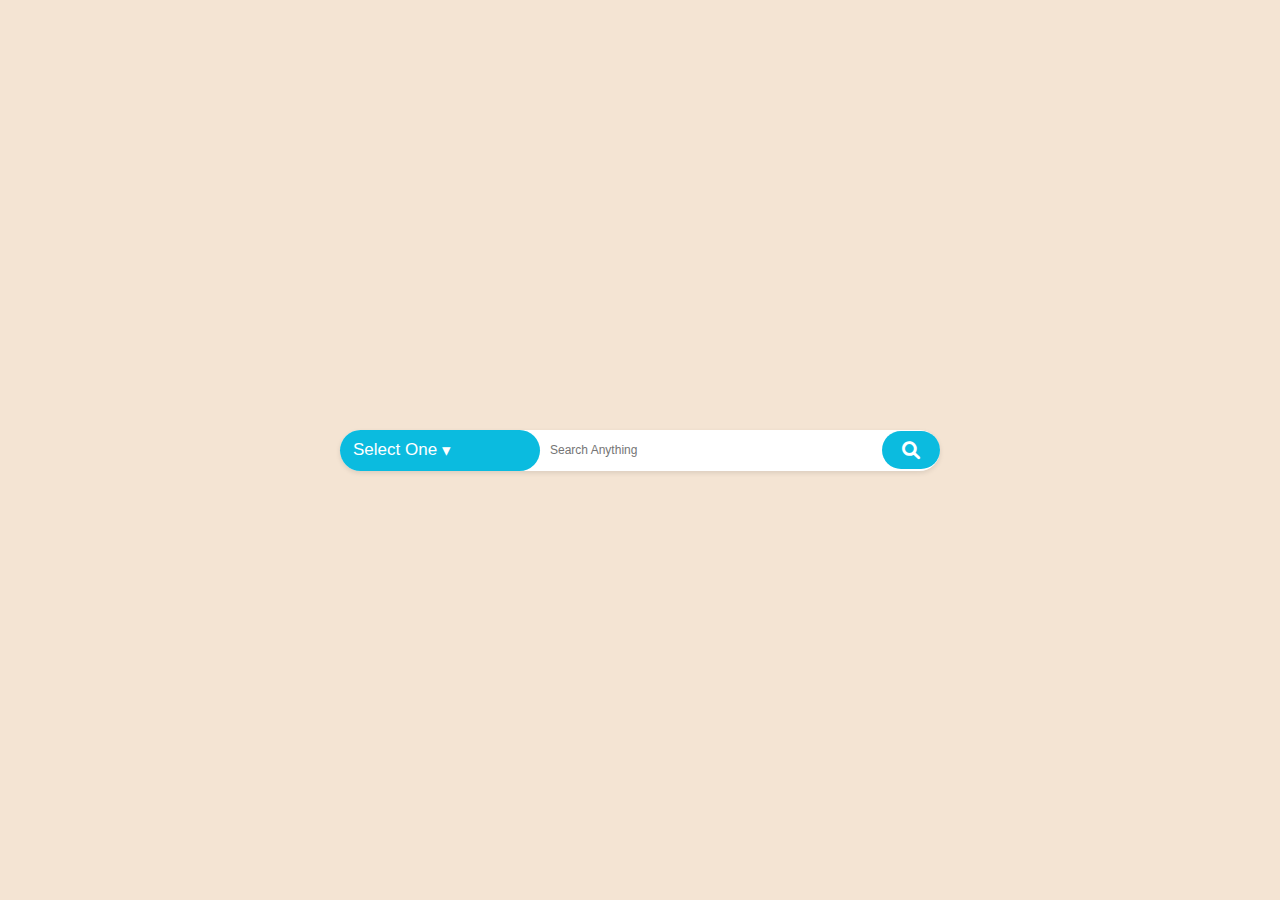
<file: Week1/project1/index.html>
<!DOCTYPE html>
<html lang="en">
<head>
    <title>choose</title>
    <meta charset="UTF-8">
    <meta name="viewport" content="width=device-width, initial-scale=1.0">
    <title>Search Interface</title>
    <link rel="stylesheet" href="styles.css">
    <link rel="stylesheet" href="https://cdnjs.cloudflare.com/ajax/libs/font-awesome/6.0.0-beta3/css/all.min.css">
</head>
<body>
    <div class="search-container">
        <div class="dropdown">
            <button class="dropbtn">Select One <span>&#9662;</span></button>
            <div class="dropdown-content">
                <a href="#" onclick="selectOption('Everything')">Everything</a>
                <a href="#" onclick="selectOption('Software Development')">Software Development</a>
                <a href="#" onclick="selectOption('Web Development')">Web Development</a>
                <a href="#" onclick="selectOption('Data Analyst')">Data Analyst</a>
                <a href="#" onclick="selectOption('IT Consultant')">IT Consultant</a>
                <a href="#" onclick="selectOption('Network Administrator')">Network Administrator</a>
            </div>
        </div>
        <input type="text" class="search-input" id="searchInput" placeholder="Search Anything">
        <button class="search-button">
            <i class="fas fa-search"></i>
        </button>
    </div>
    <script src="script.js"></script>
</body>
</html>
</file>
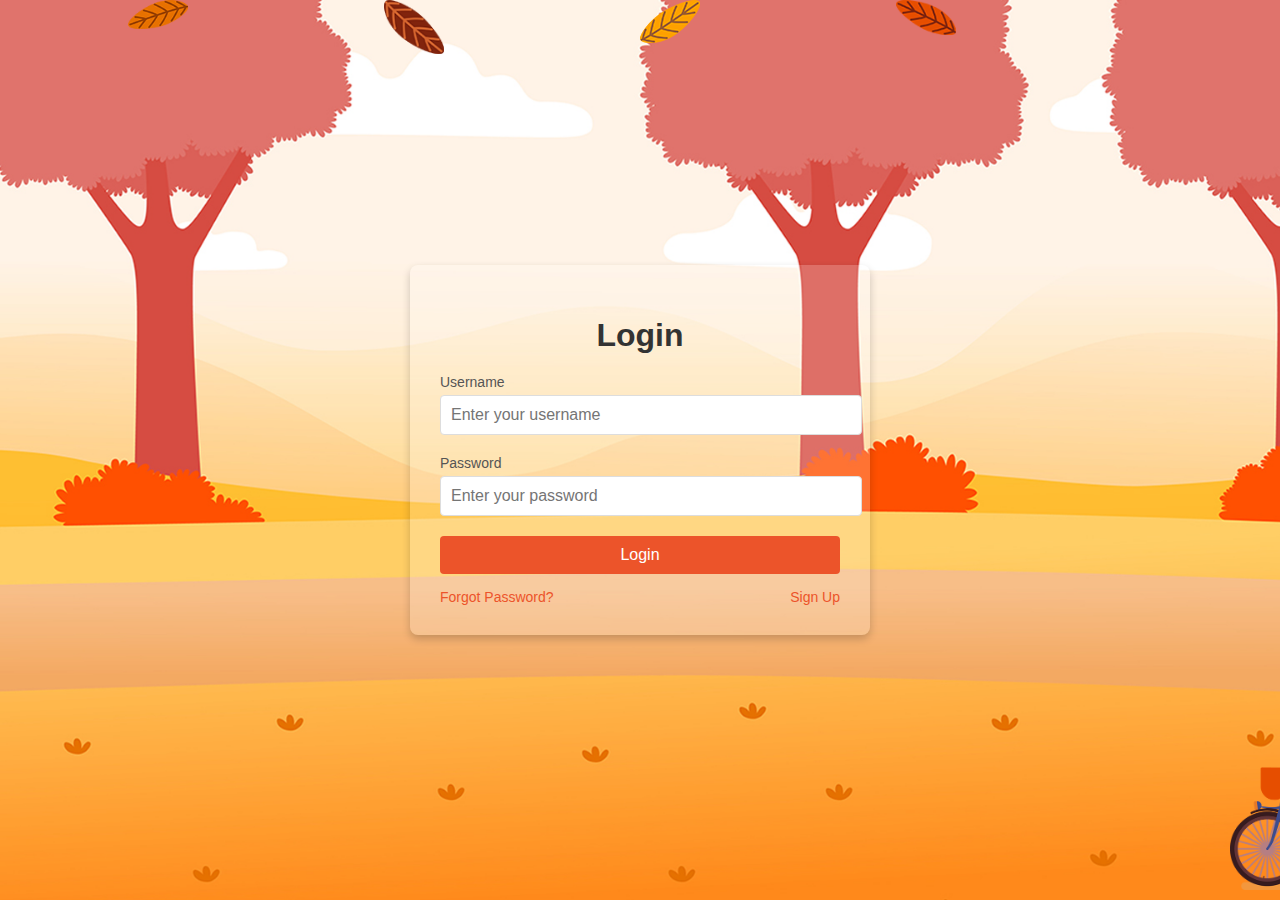
<file: Week1/Project2/index.html>
<!DOCTYPE html>
<html lang="en">
<head>
    <meta charset="UTF-8">
    <meta name="viewport" content="width=device-width, initial-scale=1.0">
    <title>Animated Login Form</title>
    <link rel="stylesheet" href="styles.css">
</head>
<body>
    <div class="background">
        <img src="bg.jpg" alt="Background" class="bg-image">
        <img src="trees.png" alt="Trees" class="trees">
        <img src="leaf_01.png" alt="Leaf 01" class="leaf leaf-01">
        <img src="leaf_02.png" alt="Leaf 02" class="leaf leaf-02">
        <img src="leaf_03.png" alt="Leaf 03" class="leaf leaf-03">
        <img src="leaf_04.png" alt="Leaf 04" class="leaf leaf-04">
        <img src="girl.png" alt="Girl on Cycle" class="girl">
    </div>
    <div class="login-container">
        <div class="login-form">
            <h1>Login</h1>
            <form>
                <div class="input-group">
                    <label for="username">Username</label>
                    <input type="text" id="username" name="username" placeholder="Enter your username">
                </div>
                <div class="input-group">
                    <label for="password">Password</label>
                    <input type="password" id="password" name="password" placeholder="Enter your password">
                </div>
                <button type="submit" class="login-button">Login</button>
                <div class="form-links">
                    <a href="#" class="forgot-password">Forgot Password?</a>
                    <a href="#" class="signup">Sign Up</a>
                </div>
            </form>
        </div>
    </div>
</body>
</html>
</file>
<file: Week1/project1/styles.css>
body {
    font-family: Arial, sans-serif;
    background-color: #f4e4d3;
    display: flex;
    justify-content: center;
    align-items: center;
    height: 100vh;
    margin: 0;
}

.search-container {
    display: flex;
    align-items: center;
    background-color: #fff;
    border-radius: 30px;
    box-shadow: 0 2px 5px rgba(0, 0, 0, 0.1);
    width: 600px;
}

.dropdown {
    position: relative;
}

.dropbtn {
    background-color: #0bbbdf;
    color: white;
    padding: 10px 13px;
    border: none;
    cursor: pointer;
    border-radius: 30px;
    display: flex;
    align-items: left;
    justify-content: left;
    font-size: 17px;
    width: 200px;
}

.dropbtn span {
    margin-left: 5px;
}

.dropdown-content {
    display: none;
    position: absolute;
    background-color: #f1f1f1;
    min-width: 160px;
    box-shadow: 0px 8px 16px 0px rgba(0,0,0,0.2);
    z-index: 1;
    border-radius: 5px;
}

.dropdown-content a {
    color: black;
    padding: 12px 16px;
    text-decoration: none;
    display: block;
}

.dropdown-content a:hover {
    background-color: #ddd;
}

.dropdown:hover .dropdown-content {
    display: block;
}

.search-input {
    padding: 10px;
    font-size: 12px;
    border: none;
    flex: 1;
    outline: none;
    border-radius: 0;
}

.search-button {
    background-color: #0bbbdf;
    color: white;
    padding: 10px 20px;
    border: none;
    cursor: pointer;
    border-radius: 30px;
    display: flex;
    align-items: center;
    justify-content: center;
    font-size: 18px;
}

.search-button span {
    font-size: 16px;
}

.search-button:hover {
    background-color: #94e1f1;
}
</file>
<file: Week1/Project2/styles.css>
body {
    font-family: Arial, sans-serif;
    margin: 0;
    overflow: hidden; 
}

.background {
    position: absolute;
    top: 0;
    left: 0;
    width: 100%;
    height: 100%;
    overflow: hidden;
    z-index: -1; 
}

.bg-image {
    position: absolute;
    width: 100%;
    height: 100%;
    object-fit: cover;
}

.trees {
    position: absolute;
    bottom: 0;
    width: 100%;
    object-fit: cover;
    z-index: -1;
}

.leaf {
    position: absolute;
    width: 60px; 
    animation: fall 10s infinite linear;
}

.leaf-01 {
    left: 10%;
    animation-duration: 15s;
}

.leaf-02 {
    left: 30%;
    animation-duration: 12s;
}

.leaf-03 {
    left: 50%;
    animation-duration: 18s;
}

.leaf-04 {
    left: 70%;
    animation-duration: 20s;
}

@keyframes fall {
    0% {
        transform: translateY(-100px);
        opacity: 0.8;
    }
    100% {
        transform: translateY(100vh);
        opacity: 0;
    }
}

.girl {
    position: absolute;
    bottom: 10px;
    right: -150px;
    width: 200px; 
    animation: moveLeft 15s infinite linear;
}


@keyframes moveLeft {
    0% {
        right: -200px; 
    }
    100% {
        right: 100%;
    }
}


.login-container {
    display: flex;
    justify-content: center;
    align-items: center;
    height: 100vh;
}

.login-form {
    background: rgba(255, 255, 255, 0.2);
    padding: 30px;
    border-radius: 8px;
    box-shadow: 0 4px 8px rgba(0, 0, 0, 0.2);
    width: 100%;
    max-width: 400px;
    z-index: 1; 
    animation: fadeIn 1s ease-in-out;
}

h1 {
    margin-bottom: 20px;
    color: #333;
    text-align: center;
}

.input-group {
    margin-bottom: 20px;
}

.input-group label {
    display: block;
    margin-bottom: 5px;
    font-size: 14px;
    color: #555;
}

.input-group input {
    width: 100%;
    padding: 10px;
    border: 1px solid #ddd;
    border-radius: 4px;
    font-size: 16px;
    transition: border-color 0.3s ease;
}

.input-group input:focus {
    border-color: #6a11cb;
    outline: none;
}

.login-button {
    width: 100%;
    padding: 10px;
    border: none;
    border-radius: 4px;
    background-color: #ec542a;
    color: white;
    font-size: 16px;
    cursor: pointer;
    transition: background-color 0.3s ease;
}

.login-button:hover {
    background-color: #eb8265;
}

.form-links {
    display: flex;
    justify-content: space-between;
    font-size: 14px;
    margin-top: 15px;
}

.form-links a {
    color: #ec542a;
    text-decoration: none;
    transition: color 0.3s ease;
}

.form-links a:hover {
    color: #eb8265;
}

@keyframes fadeIn {
    from {
        opacity: 0;
        transform: translateY(-20px);
    }
    to {
        opacity: 1;
        transform: translateY(0);
    }
}
</file>
